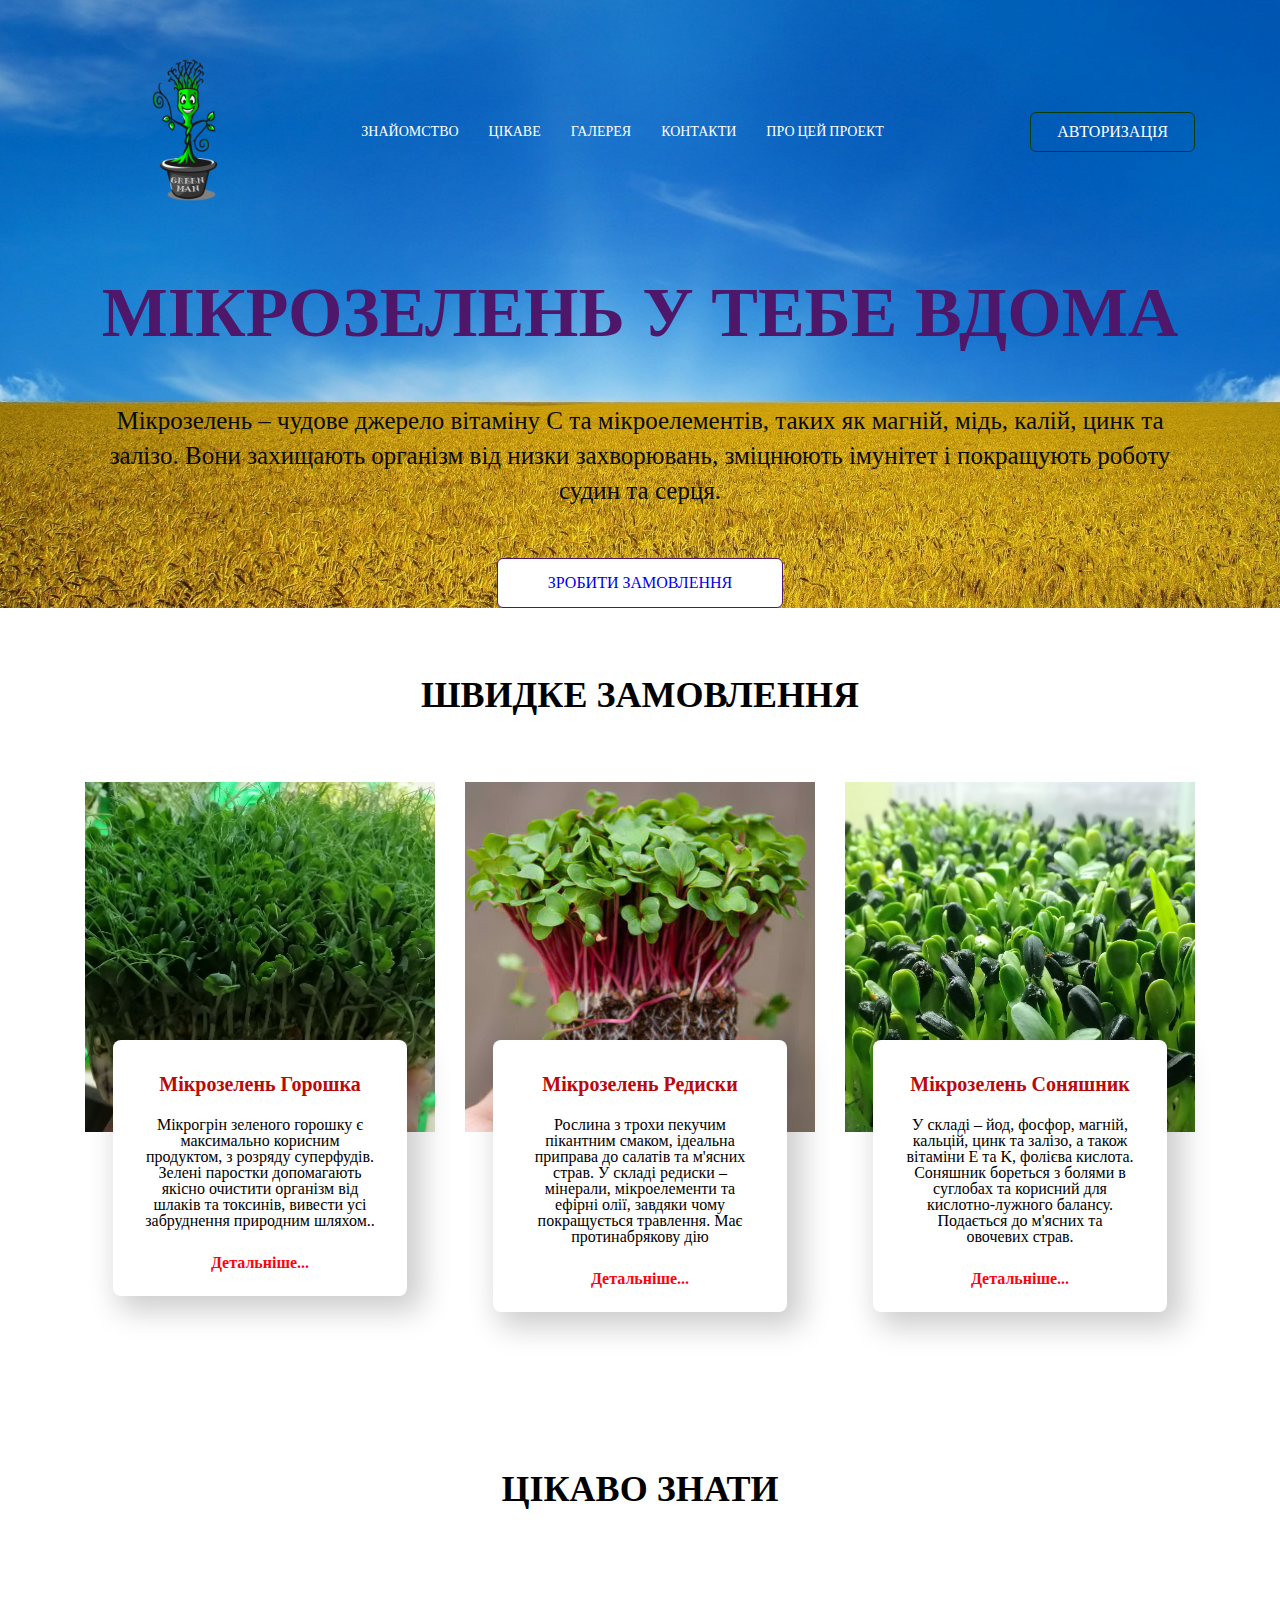
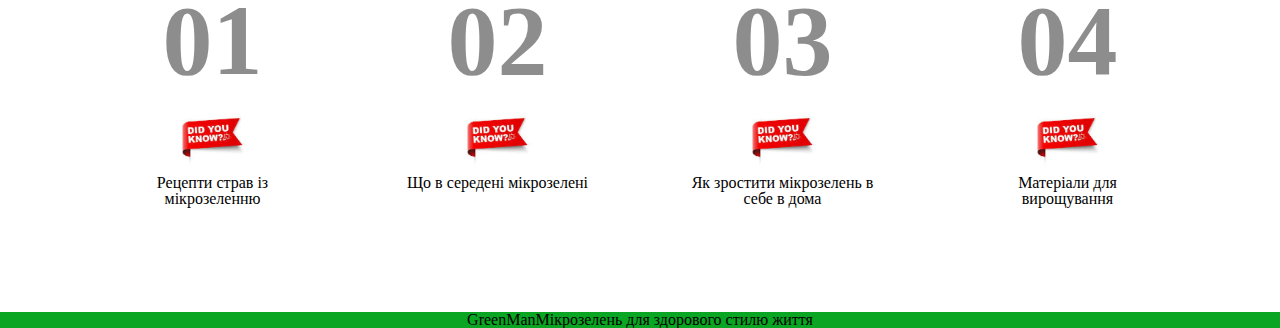
<file: index.html>
<!DOCTYPE html>
<html lang="en-ua">

<head>
   <meta charset="UTF-8">
   <meta http-equiv="X-UA-Compatible" content="IE=edge">
   <meta name="viewport" content="width=device-width, initial-scale=1.0">
   <link rel="stylesheet" href="reset.css">
   <link rel="stylesheet" href="style.css">
   <title>Green MAN</title>

</head>

<body>
   <section class="intro">
      <div class="container">
         <header class="header">
            <a href="#" class="logo">
               <img width="200px" src="image/greenman2.png" alt="logo greenman2">
            </a>
            <nav class="nav">
               <ul class="nav-list">
                  <li class="nav-item">
                     <a href="#" class="nav-link">Знайомство</a>
                  </li>
                  <li class="nav-item">
                     <a href="#" class="nav-link">Цікаве</a>
                  </li>
                  <li class="nav-item">
                     <a href="#" class="nav-link">Галерея</a>
                  </li>
                  <li class="nav-item">
                     <a href="#" class="nav-link">Контакти</a>
                  </li>
                  <li class="nav-item">
                     <a href="#" class="nav-link">Про цей проект</a>
                  </li>
               </ul>
            </nav>

            <a href="#" class="login">Авторизація</a>
         </header>
         <div class="intro-info">
            <h1 class="intro-title">Мікрозелень у тебе вдома</h1>
            <p class="intro-description">Мікрозелень – чудове джерело вітаміну С та мікроелементів, таких як магній,
               мідь,
               калій, цинк та залізо. Вони захищають організм від низки захворювань, зміцнюють імунітет і покращують
               роботу
               судин та серця.</p>
            <a href="#" class="intro-singup">Зробити замовлення</a>
         </div>
      </div>
   </section>
   <main>
      <section class="kinds">
         <div class="container">
            <h2 class="title">Швидке замовлення</h2>
            <ul class="kinds-list">
               <li class="kinds-cards">
                  <img src="image/goroh1.jpg" alt="Горошек" class="kinds-images" width="350px">
                  <div class="goroh-info">
                     <h3 class="goroh-title">Мікрозелень Горошка</h3>
                     <p class="goroh-description">
                        Мікрогрін зеленого горошку є максимально корисним продуктом, з розряду суперфудів. Зелені
                        паростки допомагають якісно очистити організм від шлаків та токсинів, вивести усі забруднення
                        природним шляхом..
                     </p>
                     <a href="#" class="goroh-link">Детальніше...</a>
                  </div>
               </li>
               <li class="kinds-cards">
                  <img src="image/rediska.jpg" alt="Зедис" class="kinds-images" width="350px">
                  <div class="goroh-info">
                     <h3 class="goroh-title">Мікрозелень Редиски</h3>
                     <p class="goroh-description">
                        Рослина з трохи пекучим пікантним смаком, ідеальна приправа до салатів та м'ясних страв. У
                        складі редиски – мінерали, мікроелементи та ефірні олії, завдяки чому покращується травлення.
                        Має протинабрякову дію
                     </p>
                     <a href="#" class="goroh-link">Детальніше...</a>
                  </div>
               </li>
               <li class="kinds-cards">
                  <img src="image/IMG_20210305_075722.jpg" alt="Соняшник" class="kinds-images" width="350px">
                  <div class="goroh-info">
                     <h3 class="goroh-title">Мікрозелень Соняшник</h3>
                     <p class="goroh-description">
                        У складі – йод, фосфор, магній, кальцій, цинк та залізо, а також вітаміни E та K, фолієва
                        кислота. Соняшник бореться з болями в суглобах та корисний для кислотно-лужного балансу.
                        Подається до м'ясних та овочевих страв.
                     </p>
                     <a href="#" class="goroh-link">Детальніше...</a>
                  </div>
               </li>

            </ul>
         </div>
      </section>
      <section class="intresting">
         <div class="container">
            <h2 class="title">Цікаво знати</h2>
            <ul class="i-list">
               <li class="i-card">
                  <div class="i-number">01</div>
                  <img src="image/did you know.jpeg" alt="did you know" class="i-icon">
                  <p class="i-title">Рецепти страв із мікрозеленню</p>
               </li>
               <li class="i-card">
                  <div class="i-number">02</div>
                  <img src="image/did you know.jpeg" alt="did you know" class="i-icon">
                  <p class="i-title">Що в середені мікрозелені</p>
               </li>
               <li class="i-card">
                  <div class="i-number">03</div>
                  <img src="image/did you know.jpeg" alt="did you know" class="i-icon">
                  <p class="i-title">Як зростити мікрозелень в себе в дома</p>
               </li>
               <li class="i-card">
                  <div class="i-number">04</div>
                  <img src="image/did you know.jpeg" alt="did you know" class="i-icon">
                  <p class="i-title">Матеріали для вирощування</p>
               </li>
            </ul>
         </div>
      </section>
   </main>
   <footer class="footer">
      <div class="footer-container">
         <div>
            <p class="gm">GreenMan</p>
         </div>
         <div>
            <p class="life">Мікрозелень для здорового стилю життя</p>
         </div>
      </div>
   </footer>



</body>

</html>
</file>
<file: style.css>
@import url('https://fonts.googleapis.com/css2?family=Carter+One&display=swap');

* {
   box-sizing: border-box;
}

.orig {
   color: #565656;
   font-size: larger;
}

.container {
   width: 1110px;
   margin: 0 auto;
}

.intro {
   background-image: url(image/Field.jpeg);
   background-size: cover;
}

.nav-list {
   display: flex;
   font-family: 'Carter One', cursive;
}

.header {
   display: flex;
   padding-top: 30px;
   justify-content: space-between;
   align-items: center;
   margin-bottom: 40px;
}

.nav-link {
   font-size: 14px;
   /* задал размер шрифта */
   line-height: 16px;
   /* задал высоту страки */
   text-decoration: none;
   /* убрал подчёркивание на ссылках */
   color: #ffffff;
   /* задал цвет шрифта */
   text-transform: uppercase;
   /* все буквы заглавные */
}

.nav-item {
   margin-right: 30px;
}

.nav-item:last-child {
   margin: 0;
}

.login {
   border: 1px solid #ffffff;
   /* рамка вокруг текста */
   border-radius: 6px;
   /* скругление углов рамки */
   border-color: rgb(13, 61, 7);
   /* цвет рамки */
   margin-left: 70px;
   line-height: 16px;
   /* задал высоту страки */
   text-decoration: none;
   /* убрал подчёркивание на ссылках */
   color: #ffffff;
   /* задал цвет шрифта */
   text-transform: uppercase;
   /* все буквы заглавные */
   padding: 11px 26px 11px 26px;
   /* отступ вокруг текста (сверху по часовой стрелке) */
}

.intro-info {
   display: flex;
   flex-direction: column;
   align-items: center;
}

.intro-title {
   font-size: 70px;
   font-weight: 700;
   line-height: 80px;
   text-transform: uppercase;
   color: #4f1769;
   margin-bottom: 50px;
}

.intro-description {
   font-weight: 800px;
   font-size: 25px;
   line-height: 35px;
   color: #0b0b0b;
   margin-bottom: 50px;
   text-align: center;
}

.intro-singup {
   background-color: #ffffff;
   border: 1px solid #4f1769;
   border-radius: 6px;
   padding: 16px 50px 16px 50px;
   text-transform: uppercase;
   text-decoration: none;
}

.title {
   font-weight: 600;
   font-size: 36px;
   line-height: 54px;
   text-transform: uppercase;
   text-align: center;
   margin-bottom: 60px;
}

.kinds-list {
   display: flex;
   justify-content: space-between;
}

.kinds {
   padding: 60px 0 100px 0;
   border-color: rgb(207, 240, 229);
}

.kinds-cards {
   width: 350px;
}

.kinds-images {
   border: #ff020a;
   background-repeat: 88px;
}

.goroh-info {
   margin: 50px;
   background-color: #fff;
   box-shadow: 10px 10px 30px 5px rgba(0, 0, 0, 0.2);
   border-radius: 8px;
   text-align: center;
   margin-left: 28px;
   margin-right: 28px;
   padding: 33px 32px 25px 32px;
   margin-top: -95px;
   position: relative;
}

.goroh-title {
   font-weight: bold;
   font-size: 20px;
   line-height: 22px;
   color: #ba0909;
   margin-bottom: 22px;
}

.goroh-description {
   margin-bottom: 26px;
}

.goroh-link {
   text-decoration: none;
   font-weight: 700;
   color: #ff020a;
}

.i-card {
   width: 255px;
   padding: 5px 32px 5px 32px;
   flex-direction: column;
   align-items: center;
   text-align: center;

}

.i-icon {
   width: 50%;
   position: relative;

}

.i-number {
   color: rgba(16, 16, 16, 0.48);
   font-weight: 700;
   font-size: 100px;
   line-height: 120px;

}

.i-list {
   display: flex;
   justify-content: space-between;
}

.footer {
   background-color: #09a523;
}

.footer-container {
   display: flex;
   justify-content: center;
   margin-top: 100px;

}

.gm {
   font-style: 700px;
}

.footer-container {
   font-style: 700px;
}
</file>
